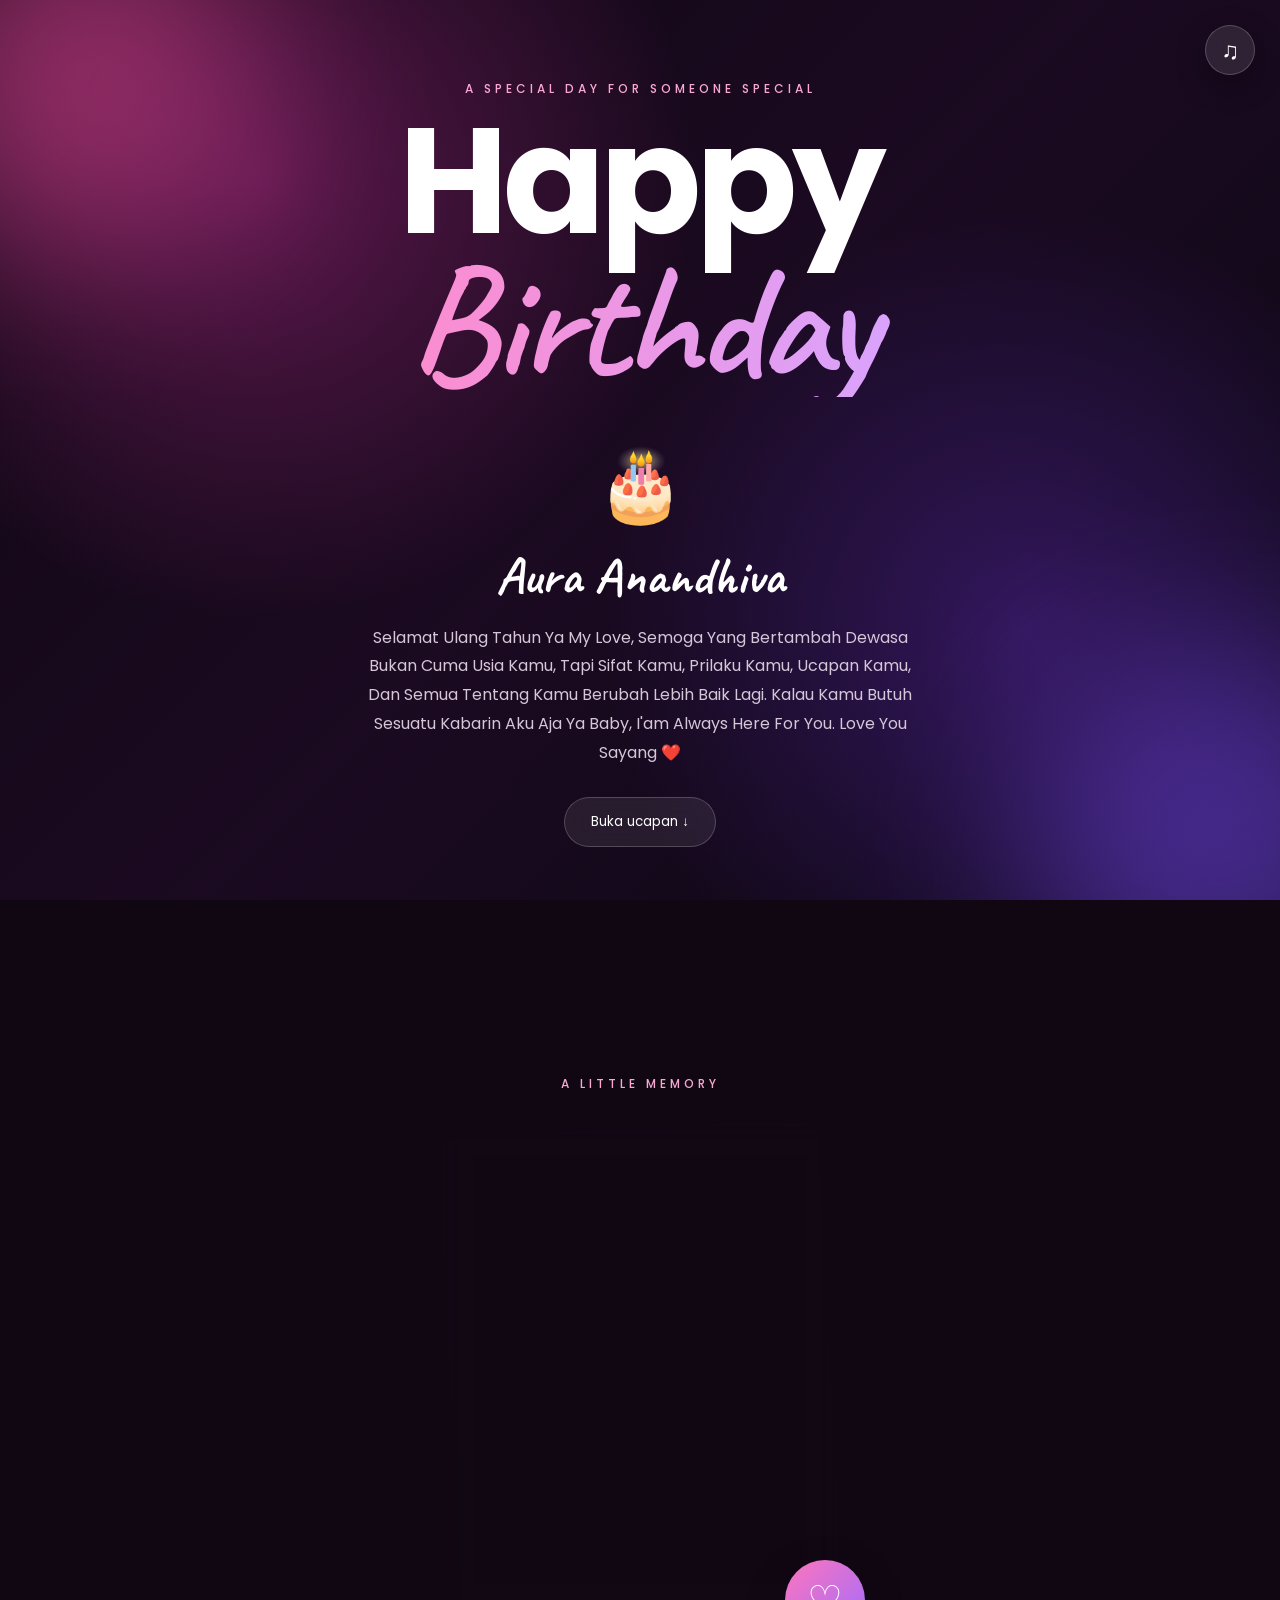
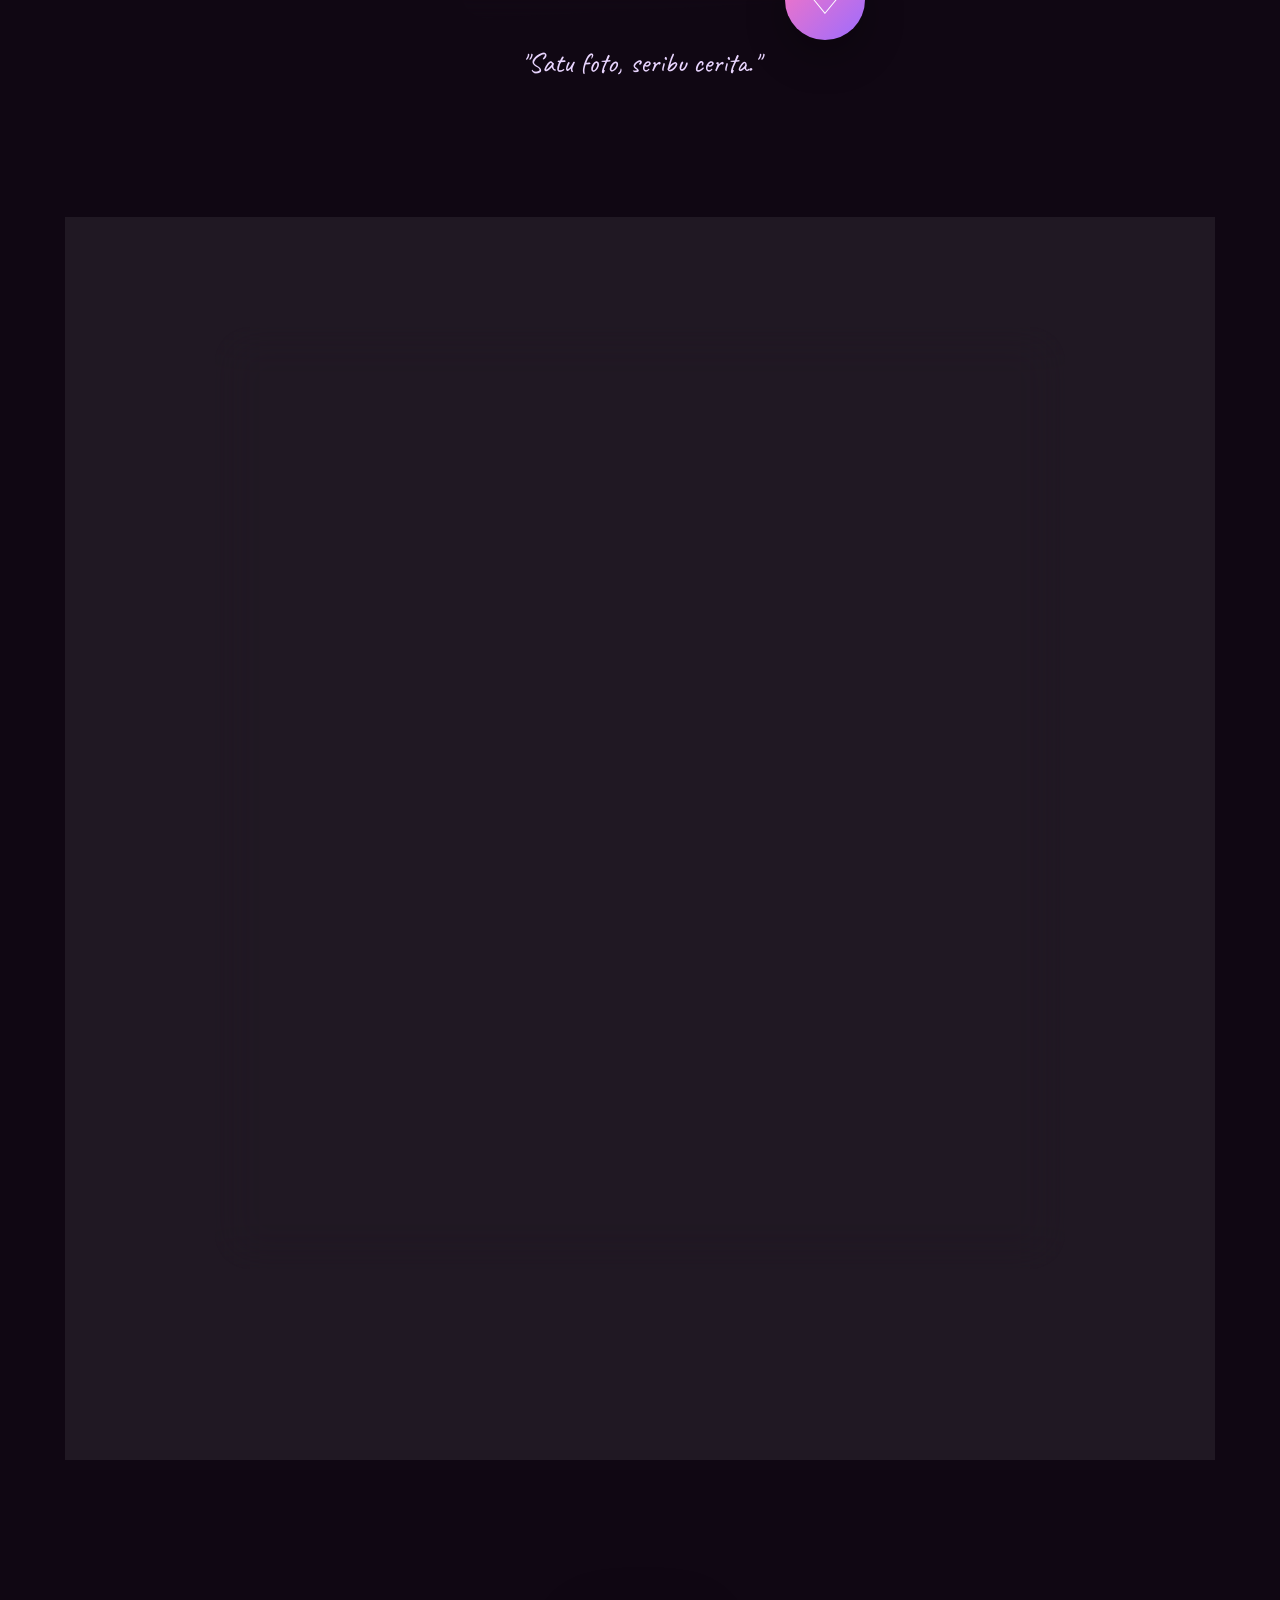
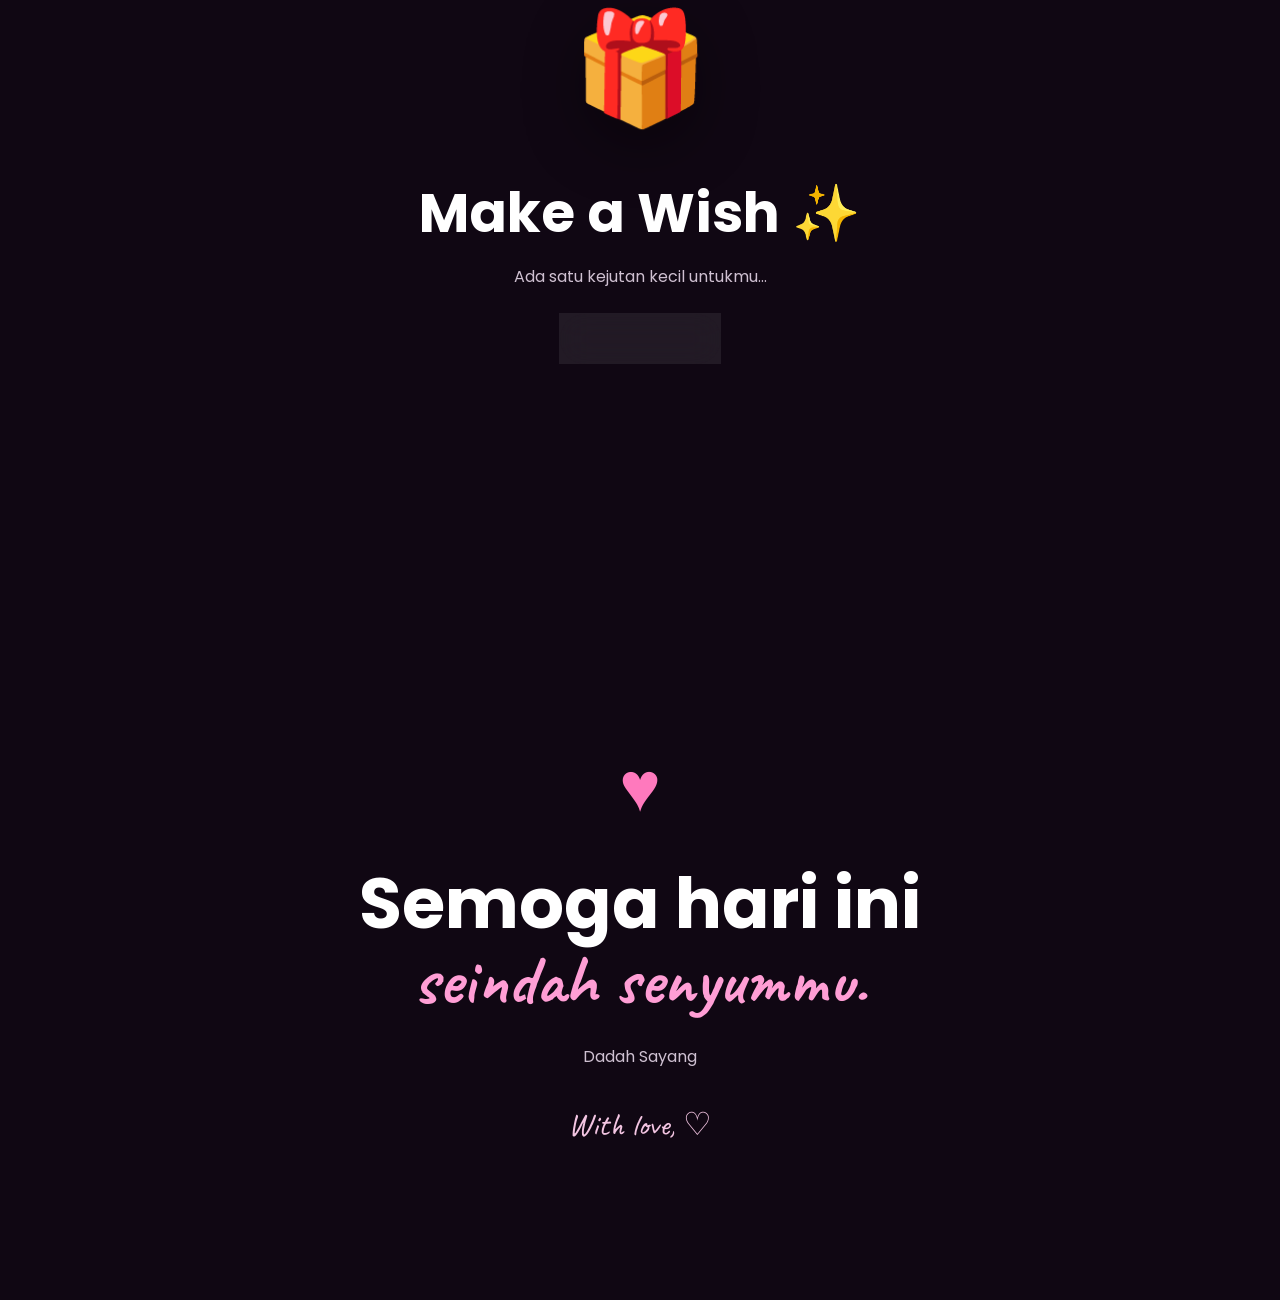
<file: index.html>
<!-- CREATED BY DAXXZXPLOIT -->

<!DOCTYPE html>
<html lang="id">
<head>
    <meta charset="UTF-8">
    <meta name="viewport" content="width=device-width, initial-scale=1.0">

    <title>Happy Birthday My Love ❤️</title>

    <link rel="preconnect" href="https://fonts.googleapis.com">
    <link rel="preconnect" href="https://fonts.gstatic.com" crossorigin>
    <link href="https://fonts.googleapis.com/css2?family=Caveat:wght@400;500;600;700&family=Poppins:wght@300;400;500;600;700&display=swap" rel="stylesheet">

    <link rel="stylesheet" href="style.css">
</head>

<body>

    <!-- BACKGROUND -->
    <div class="background">
        <div class="blob blob-1"></div>
        <div class="blob blob-2"></div>
        <div class="stars"></div>
    </div>

    <!-- MUSIC -->
<!-- MUSIC -->
<audio id="music" loop preload="auto">
    <source src="./assets/lagu.mp3" type="audio/mpeg">
</audio>

<button class="music-btn" id="musicBtn" aria-label="Putar musik">
    <span id="musicIcon">♫</span>
</button>

    <!-- HERO -->
    <section class="hero">

        <div class="hero-content">

            <p class="small-title">A SPECIAL DAY FOR SOMEONE SPECIAL</p>

            <h1>
                Happy
                <span>Birthday</span>
            </h1>

            <div class="cake">🎂</div>

            <h2 id="name">Aura Anandhiva</h2>

            <p class="hero-text">
                Selamat Ulang Tahun Ya My Love, Semoga Yang Bertambah Dewasa Bukan
                Cuma Usia Kamu, Tapi Sifat Kamu, Prilaku Kamu, Ucapan Kamu, Dan Semua Tentang
                Kamu Berubah Lebih Baik Lagi.
                Kalau Kamu Butuh Sesuatu Kabarin Aku Aja Ya Baby, I'am Always Here
                For You. Love You Sayang ❤️
            </p>

            <button class="scroll-btn" onclick="scrollToMessage()">
                Buka ucapan ↓
            </button>

        </div>

    </section>


    <!-- PHOTO -->
    <section class="photo-section">

        <div class="section-label">A LITTLE MEMORY</div>

        <div class="photo-card">

            <div class="photo-frame">
                <img src="assets/foto.jpg" alt="Foto ulang tahun">
            </div>

            <div class="photo-decoration">♡</div>

        </div>

        <p class="photo-caption">
            "Satu foto, seribu cerita."
        </p>

    </section>


    <!-- MESSAGE -->
    <section class="message-section" id="message">

        <div class="message-card">

            <div class="envelope">💌</div>

            <p class="section-label">A LETTER FOR YOU</p>

            <h2>
                Untuk <span id="name2">Aura Anandhiva</span>
            </h2>

            <div class="message">

                <p>
                    Selamat ulang tahun sayang! 🎉
                </p>

                <p>
                    Selamat Ulang Tahun Ya My Love, Semoga Yang Bertambah Dewasa Bukan
                Cuma Usia Kamu, Tapi Sifat Kamu, Prilaku Kamu, Ucapan Kamu, Dan Semua Tentang
                Kamu Berubah Lebih Baik Lagi.
                Kalau Kamu Butuh Sesuatu Kabarin Aku Aja Ya Baby, I'am Always Here
                For You. Love You Sayang ❤️
                </p>

                <p>
                    Jangan pernah takut untuk bermimpi besar.
                    Mungkin tidak semuanya akan berjalan sesuai
                    rencana, tapi percayalah bahwa setiap langkah
                    kecil tetap berarti.
                </p>

                <p>
                    Terima kasih sudah menjadi seseorang yang
                    begitu berarti. Semoga senyum kamu selalu
                    punya alasan untuk tetap ada. ❤️
                </p>

                <p class="closing">
                    Sekali lagi...
                </p>

                <h3>Happy Birthday! 🎂✨</h3>

            </div>

        </div>

    </section>


    <!-- WISH -->
    <section class="wish-section">

        <div class="wish-content">

            <div class="gift" id="gift" onclick="openGift()">
                🎁
            </div>

            <h2>Make a Wish ✨</h2>

            <p id="wishText">
                Ada satu kejutan kecil untukmu...
            </p>

            <button onclick="openGift()" class="wish-btn">
                Buka hadiahnya
            </button>

        </div>

    </section>


    <!-- FINAL -->
    <section class="final-section">

        <div class="final-content">

            <div class="heart">♥</div>

            <h2>
                Semoga hari ini
                <span>seindah senyummu.</span>
            </h2>

            <p>
                Dadah Sayang
            </p>

            <div class="signature">
                With love, ♡
            </div>

        </div>

    </section>


    <!-- CONFETTI -->
    <div id="confetti-container"></div>

<!-- ================================
     FLOWER SURPRISE
================================= -->

<div id="flowerSurprise" class="flower-surprise">

    <div class="flower-bg"></div>

    <!-- Sparkles -->
    <div class="sparkles"></div>

    <!-- Falling petals -->
    <div id="petals"></div>

    <div class="flower-content">

        <div class="surprise-title">
            <span>✨</span>
            <p>SEBUAH KEJUTAN UNTUKMU</p>
            <span>✨</span>
        </div>

        <h1>
            Selamat Ulang Tahun
            <span>🌸</span>
        </h1>

        <p class="surprise-name">
            Untuk <strong id="surpriseName">Nama Kamu</strong> ❤️
        </p>

        <!-- BOUQUET -->
        <div class="bouquet">

            <div class="glow"></div>

            <!-- Stems -->
            <div class="stem stem-1"></div>
            <div class="stem stem-2"></div>
            <div class="stem stem-3"></div>
            <div class="stem stem-4"></div>
            <div class="stem stem-5"></div>

            <!-- Leaves -->
            <div class="leaf leaf-1"></div>
            <div class="leaf leaf-2"></div>
            <div class="leaf leaf-3"></div>
            <div class="leaf leaf-4"></div>

            <!-- Flowers -->
            <div class="flower flower-1">
                <span></span>
            </div>

            <div class="flower flower-2">
                <span></span>
            </div>

            <div class="flower flower-3">
                <span></span>
            </div>

            <div class="flower flower-4">
                <span></span>
            </div>

            <div class="flower flower-5">
                <span></span>
            </div>

            <div class="flower flower-6">
                <span></span>
            </div>

            <!-- Small flowers -->
            <div class="small-flower sf-1">✿</div>
            <div class="small-flower sf-2">✿</div>
            <div class="small-flower sf-3">✿</div>
            <div class="small-flower sf-4">✿</div>

        </div>

        <div class="surprise-message">

            <p>
                Semoga semua doa baik yang kamu punya
                satu per satu menjadi kenyataan.
            </p>

            <span>
                Tetap tersenyum, tetap bersinar,
                dan terus jadi seseorang yang luar biasa. ✨
            </span>

        </div>

        <button class="close-surprise" onclick="closeGift()">
            Tutup kejutan ✕
        </button>

    </div>

</div>


    <script src="script.js"></script>

</body>
</html>
</file>
<file: style.css>
/* ==========================================
   BASIC
========================================== */

* {
    margin: 0;
    padding: 0;
    box-sizing: border-box;
}

html {
    scroll-behavior: smooth;
}

body {
    font-family: "Poppins", sans-serif;
    color: #fff;
    background: #100713;
    overflow-x: hidden;
}

button {
    font-family: inherit;
    cursor: pointer;
}


/* ==========================================
   BACKGROUND
========================================== */

.background {
    position: fixed;
    inset: 0;
    z-index: -10;
    overflow: hidden;

    background:
        radial-gradient(circle at 20% 20%, #5c184d 0%, transparent 35%),
        radial-gradient(circle at 80% 70%, #32175c 0%, transparent 35%),
        linear-gradient(135deg, #100713, #1b0a21 50%, #0b0714);
}

.blob {
    position: absolute;
    border-radius: 50%;
    filter: blur(90px);
    opacity: 0.45;
    animation: floatBlob 10s infinite alternate ease-in-out;
}

.blob-1 {
    width: 350px;
    height: 350px;
    background: #ff4fa3;
    top: -100px;
    left: -100px;
}

.blob-2 {
    width: 400px;
    height: 400px;
    background: #7c4dff;
    right: -150px;
    bottom: -150px;
    animation-delay: 2s;
}

@keyframes floatBlob {
    from {
        transform: translate(0, 0) scale(1);
    }

    to {
        transform: translate(50px, -30px) scale(1.15);
    }
}


/* ==========================================
   HERO
========================================== */

.hero {
    min-height: 100vh;
    display: flex;
    align-items: center;
    justify-content: center;
    padding: 80px 20px;
    text-align: center;
}

.hero-content {
    max-width: 850px;
}

.small-title,
.section-label {
    font-size: 12px;
    letter-spacing: 4px;
    color: #f9a8d4;
    font-weight: 500;
}

.hero h1 {
    margin-top: 15px;
    font-size: clamp(60px, 12vw, 150px);
    line-height: 0.9;
    font-weight: 700;
    letter-spacing: -5px;
}

.hero h1 span {
    display: block;
    font-family: "Caveat", cursive;
    font-weight: 600;
    font-size: 1.1em;

    background: linear-gradient(90deg, #ff8acb, #d8a4ff);
    -webkit-background-clip: text;
    -webkit-text-fill-color: transparent;
}

.cake {
    font-size: 70px;
    margin: 35px 0 5px;
    animation: cakeFloat 3s ease-in-out infinite;
}

@keyframes cakeFloat {
    0%,
    100% {
        transform: translateY(0) rotate(-2deg);
    }

    50% {
        transform: translateY(-15px) rotate(2deg);
    }
}

.hero h2 {
    font-family: "Caveat", cursive;
    font-size: 52px;
    color: #fff;
}

.hero-text {
    max-width: 550px;
    margin: 15px auto 30px;
    color: #d6c6d8;
    line-height: 1.8;
}

.scroll-btn,
.wish-btn {
    border: 1px solid rgba(255, 255, 255, 0.2);
    background: rgba(255, 255, 255, 0.08);
    color: white;

    padding: 14px 26px;
    border-radius: 100px;

    backdrop-filter: blur(15px);
    transition: 0.3s;
}

.scroll-btn:hover,
.wish-btn:hover {
    transform: translateY(-3px);
    background: rgba(255, 255, 255, 0.16);
}


/* ==========================================
   MUSIC BUTTON
========================================== */

.music-btn {
    position: fixed;
    z-index: 100;
    top: 25px;
    right: 25px;

    width: 50px;
    height: 50px;

    border-radius: 50%;
    border: 1px solid rgba(255, 255, 255, 0.2);

    background: rgba(255, 255, 255, 0.1);
    backdrop-filter: blur(15px);

    color: white;
    font-size: 24px;

    box-shadow: 0 10px 30px rgba(0, 0, 0, 0.3);

    transition: 0.3s;
}

.music-btn:hover {
    transform: scale(1.08);
}

.music-playing {
    animation: musicPulse 1s infinite alternate;
}

@keyframes musicPulse {
    to {
        box-shadow: 0 0 30px rgba(255, 100, 200, 0.7);
    }
}


/* ==========================================
   PHOTO
========================================== */

.photo-section {
    min-height: 100vh;
    padding: 100px 20px;

    display: flex;
    flex-direction: column;
    align-items: center;
    justify-content: center;

    text-align: center;
}

.photo-card {
    position: relative;
    margin-top: 35px;
}

.photo-frame {
    width: min(380px, 80vw);
    aspect-ratio: 4 / 5;

    padding: 10px;

    background: rgba(255, 255, 255, 0.1);
    border: 1px solid rgba(255, 255, 255, 0.25);

    border-radius: 25px;

    backdrop-filter: blur(15px);

    transform: rotate(-3deg);

    box-shadow:
        0 30px 80px rgba(0, 0, 0, 0.4);

    transition: 0.5s;
}

.photo-frame:hover {
    transform: rotate(0deg) scale(1.03);
}

.photo-frame img {
    width: 100%;
    height: 100%;

    object-fit: cover;

    border-radius: 17px;
}

.photo-decoration {
    position: absolute;

    right: -35px;
    bottom: -30px;

    width: 80px;
    height: 80px;

    border-radius: 50%;

    display: flex;
    align-items: center;
    justify-content: center;

    background: linear-gradient(135deg, #ff75bd, #9c6cff);

    font-size: 40px;

    box-shadow: 0 15px 40px rgba(0, 0, 0, 0.3);
}

.photo-caption {
    margin-top: 35px;

    font-family: "Caveat", cursive;
    font-size: 28px;

    color: #e9d5ff;
}


/* ==========================================
   MESSAGE
========================================== */

.message-section {
    min-height: 100vh;
    padding: 100px 20px;

    display: flex;
    align-items: center;
    justify-content: center;
}

.message-card {
    width: min(850px, 92vw);

    padding: clamp(35px, 7vw, 75px);

    border-radius: 35px;

    background: rgba(255, 255, 255, 0.07);
    border: 1px solid rgba(255, 255, 255, 0.15);

    backdrop-filter: blur(25px);

    box-shadow:
        0 40px 100px rgba(0, 0, 0, 0.35);

    text-align: center;
}

.envelope {
    font-size: 55px;
    margin-bottom: 15px;
}

.message-card h2 {
    margin: 10px 0 35px;
    font-size: clamp(32px, 6vw, 50px);
}

.message-card h2 span {
    font-family: "Caveat", cursive;
    color: #ff9bd5;
}

.message {
    max-width: 650px;
    margin: auto;

    color: #ded1df;

    line-height: 1.9;
    font-size: 15px;
}

.message p {
    margin-bottom: 22px;
}

.closing {
    font-family: "Caveat", cursive;
    font-size: 27px;
    color: #f5c7e5;
    margin-top: 35px;
}

.message h3 {
    font-family: "Caveat", cursive;
    font-size: clamp(40px, 7vw, 65px);

    background: linear-gradient(90deg, #ff91cb, #c7a2ff);

    -webkit-background-clip: text;
    -webkit-text-fill-color: transparent;
}


/* ==========================================
   WISH
========================================== */

.wish-section {
    min-height: 90vh;

    display: flex;
    align-items: center;
    justify-content: center;

    text-align: center;
    padding: 80px 20px;
}

.wish-content {
    max-width: 600px;
}

.gift {
    font-size: 110px;
    cursor: pointer;

    display: inline-block;

    filter: drop-shadow(0 20px 30px rgba(0, 0, 0, 0.4));

    animation: giftFloat 2.5s ease-in-out infinite;

    transition: 0.3s;
}

.gift:hover {
    transform: scale(1.1);
}

@keyframes giftFloat {
    0%,
    100% {
        transform: translateY(0) rotate(-3deg);
    }

    50% {
        transform: translateY(-20px) rotate(3deg);
    }
}

.wish-content h2 {
    font-size: clamp(35px, 6vw, 55px);
    margin: 20px 0 10px;
}

.wish-content p {
    color: #cfc0d1;
    margin-bottom: 25px;
}


/* ==========================================
   FINAL
========================================== */

.final-section {
    min-height: 80vh;

    display: flex;
    align-items: center;
    justify-content: center;

    text-align: center;

    padding: 80px 20px;
}

.final-content {
    max-width: 700px;
}

.heart {
    font-size: 70px;
    color: #ff79bd;

    animation: heartBeat 1.5s infinite;
}

@keyframes heartBeat {
    0%,
    100% {
        transform: scale(1);
    }

    15% {
        transform: scale(1.2);
    }

    30% {
        transform: scale(1);
    }
}

.final-content h2 {
    margin: 25px 0;

    font-size: clamp(38px, 7vw, 70px);
    line-height: 1.1;
}

.final-content h2 span {
    display: block;

    font-family: "Caveat", cursive;
    color: #ff9ed5;
}

.final-content p {
    color: #cfc1d2;
}

.signature {
    margin-top: 35px;

    font-family: "Caveat", cursive;
    font-size: 32px;

    color: #f3c5e2;
}


/* ==========================================
   CONFETTI
========================================== */

#confetti-container {
    position: fixed;
    inset: 0;

    pointer-events: none;
    overflow: hidden;

    z-index: 10000;
}

.confetti {
    position: absolute;

    top: -20px;

    animation: fall linear forwards;

    pointer-events: none;

    will-change: transform, opacity;
}

@keyframes fall {
    0% {
        transform:
            translateY(-30px)
            rotate(0deg);

        opacity: 1;
    }

    100% {
        transform:
            translateY(110vh)
            rotate(720deg);

        opacity: 0;
    }
}


/* ==========================================
   FLOWER SURPRISE
========================================== */

.flower-surprise {
    position: fixed;
    inset: 0;

    z-index: 9999;

    display: flex;
    align-items: center;
    justify-content: center;

    padding: 30px 20px;

    visibility: hidden;
    opacity: 0;

    overflow-y: auto;

    background:
        radial-gradient(
            circle at 50% 70%,
            rgba(255, 105, 180, 0.25),
            transparent 40%
        ),
        linear-gradient(
            135deg,
            #090612,
            #1b0b29,
            #2c1035,
            #100713
        );

    transition:
        opacity 0.7s ease,
        visibility 0.7s ease;
}

.flower-surprise.active {
    visibility: visible;
    opacity: 1;
}


/* ==========================================
   FLOWER BACKGROUND
========================================== */

.flower-bg {
    position: absolute;
    inset: 0;

    background:
        radial-gradient(
            circle at 20% 30%,
            rgba(255, 139, 204, 0.18),
            transparent 25%
        ),
        radial-gradient(
            circle at 80% 20%,
            rgba(178, 125, 255, 0.18),
            transparent 25%
        );

    animation: backgroundPulse 5s infinite alternate;
}

@keyframes backgroundPulse {
    from {
        transform: scale(1);
        opacity: 0.7;
    }

    to {
        transform: scale(1.15);
        opacity: 1;
    }
}


/* ==========================================
   FLOWER CONTENT
========================================== */

.flower-content {
    position: relative;
    z-index: 5;

    width: min(900px, 100%);

    padding: 30px 20px;

    text-align: center;
}

.surprise-title {
    display: flex;
    align-items: center;
    justify-content: center;

    gap: 15px;

    color: #f8b8df;

    font-size: 11px;
    letter-spacing: 4px;
}

.surprise-title span {
    font-size: 18px;
}

.flower-content h1 {
    margin-top: 15px;

    font-family: "Caveat", cursive;

    font-size: clamp(48px, 8vw, 85px);

    line-height: 1;

    color: white;

    text-shadow:
        0 0 20px rgba(255, 145, 203, 0.4);

    animation:
        titleAppear 1.3s ease both;
}

.flower-content h1 span {
    display: inline-block;

    animation:
        flowerWiggle 3s infinite ease-in-out;
}

@keyframes titleAppear {
    from {
        opacity: 0;
        transform: translateY(-30px);
    }

    to {
        opacity: 1;
        transform: translateY(0);
    }
}

@keyframes flowerWiggle {
    0%,
    100% {
        transform: rotate(-8deg);
    }

    50% {
        transform: rotate(8deg);
    }
}

.surprise-name {
    margin-top: 10px;

    color: #d8c8dc;
    font-size: 15px;
}

.surprise-name strong {
    color: #ff9ed5;

    font-family: "Caveat", cursive;
    font-size: 28px;
}


/* ==========================================
   BOUQUET
========================================== */

.bouquet {
    position: relative;

    width: min(500px, 90vw);
    height: 390px;

    margin: 10px auto 0;
}

.bouquet .glow {
    position: absolute;

    width: 300px;
    height: 300px;

    top: 50%;
    left: 50%;

    transform:
        translate(-50%, -40%);

    border-radius: 50%;

    background: #ff72b8;

    filter: blur(90px);

    opacity: 0.2;

    animation:
        bouquetGlow 3s infinite alternate;
}

@keyframes bouquetGlow {
    from {
        opacity: 0.15;

        transform:
            translate(-50%, -40%)
            scale(0.9);
    }

    to {
        opacity: 0.35;

        transform:
            translate(-50%, -40%)
            scale(1.15);
    }
}


/* ==========================================
   STEMS
========================================== */

.stem {
    position: absolute;

    width: 5px;
    height: 230px;

    left: 50%;
    bottom: 45px;

    border-radius: 100px;

    background:
        linear-gradient(
            to right,
            #315f3c,
            #83b86c,
            #315f3c
        );

    transform-origin: bottom;

    opacity: 0;

    animation:
        stemGrow 1.2s ease forwards;
}

.stem-1 {
    transform: rotate(-28deg);
    animation-delay: 0.5s;
}

.stem-2 {
    transform: rotate(-15deg);
    animation-delay: 0.6s;
}

.stem-3 {
    transform: rotate(0deg);
    animation-delay: 0.7s;
}

.stem-4 {
    transform: rotate(15deg);
    animation-delay: 0.8s;
}

.stem-5 {
    transform: rotate(28deg);
    animation-delay: 0.9s;
}

@keyframes stemGrow {
    from {
        height: 0;
        opacity: 0;
    }

    to {
        height: 230px;
        opacity: 1;
    }
}


/* ==========================================
   LEAVES
========================================== */

.leaf {
    position: absolute;

    width: 55px;
    height: 25px;

    border-radius: 100% 0 100% 0;

    background:
        linear-gradient(
            135deg,
            #a8d879,
            #416e45
        );

    opacity: 0;

    transform-origin: center;

    animation:
        leafAppear 0.8s ease forwards;
}

.leaf-1 {
    left: 23%;
    bottom: 120px;

    --leaf-rotation: 25deg;
    animation-delay: 1.1s;
}

.leaf-2 {
    left: 30%;
    bottom: 170px;

    --leaf-rotation: -35deg;
    animation-delay: 1.2s;
}

.leaf-3 {
    right: 23%;
    bottom: 120px;

    --leaf-rotation: -25deg;
    animation-delay: 1.3s;
}

.leaf-4 {
    right: 30%;
    bottom: 175px;

    --leaf-rotation: 35deg;
    animation-delay: 1.4s;
}

@keyframes leafAppear {
    from {
        opacity: 0;
        transform:
            scale(0)
            rotate(var(--leaf-rotation));
    }

    to {
        opacity: 1;
        transform:
            scale(1)
            rotate(var(--leaf-rotation));
    }
}


/* ==========================================
   FLOWERS
========================================== */

.flower {
    position: absolute;

    width: 105px;
    height: 105px;

    border-radius: 50%;

    display: flex;
    align-items: center;
    justify-content: center;

    opacity: 0;

    transform: scale(0);

    animation:
        flowerBloom
        1s
        cubic-bezier(0.17, 0.67, 0.35, 1.4)
        forwards;

    filter:
        drop-shadow(
            0 10px 15px rgba(0, 0, 0, 0.3)
        )
        drop-shadow(
            0 0 15px rgba(255, 120, 190, 0.25)
        );
}

.flower::before,
.flower::after,
.flower span {
    content: "";

    position: absolute;

    width: 70%;
    height: 70%;

    border-radius:
        50% 45% 50% 45%;

    background:
        radial-gradient(
            circle at 40% 35%,
            #ffd1e7 0%,
            #ff91c5 35%,
            #e84e91 75%,
            #a72c66 100%
        );

    box-shadow:
        inset
        5px 5px 10px
        rgba(255, 255, 255, 0.25),

        inset
        -5px -5px 10px
        rgba(100, 0, 50, 0.15);
}

.flower::before {
    transform: rotate(45deg);
}

.flower::after {
    transform:
        rotate(90deg)
        scale(0.8);
}

.flower span {
    z-index: 2;

    transform:
        rotate(135deg)
        scale(0.55);

    background:
        radial-gradient(
            circle,
            #ffd9ea,
            #ed5b9c 65%
        );
}

.flower-1 {
    left: 17%;
    top: 115px;

    animation-delay: 1.1s;
}

.flower-2 {
    left: 33%;
    top: 75px;

    width: 120px;
    height: 120px;

    animation-delay: 1.3s;
}

.flower-3 {
    left: 48%;
    top: 55px;

    width: 135px;
    height: 135px;

    animation-delay: 1.5s;
}

.flower-4 {
    right: 29%;
    top: 85px;

    width: 115px;
    height: 115px;

    animation-delay: 1.4s;
}

.flower-5 {
    right: 15%;
    top: 125px;

    animation-delay: 1.2s;
}

.flower-6 {
    left: 40%;
    top: 130px;

    width: 90px;
    height: 90px;

    animation-delay: 1.7s;
}

@keyframes flowerBloom {
    0% {
        opacity: 0;

        transform:
            scale(0)
            rotate(-30deg);
    }

    70% {
        opacity: 1;

        transform:
            scale(1.1)
            rotate(8deg);
    }

    100% {
        opacity: 1;

        transform:
            scale(1)
            rotate(0deg);
    }
}


/* ==========================================
   SMALL FLOWERS
========================================== */

.small-flower {
    position: absolute;

    color: #fff0a8;

    font-size: 35px;

    opacity: 0;

    text-shadow:
        0 0 15px #ffe9a3;

    animation:
        smallFlowerAppear
        0.8s
        ease
        forwards,

        smallFlowerFloat
        3s
        infinite
        ease-in-out;
}

.sf-1 {
    left: 25%;
    top: 40px;

    animation-delay: 1.8s;
}

.sf-2 {
    right: 24%;
    top: 30px;

    animation-delay: 2s;
}

.sf-3 {
    left: 18%;
    top: 190px;

    font-size: 22px;

    animation-delay: 2.1s;
}

.sf-4 {
    right: 18%;
    top: 200px;

    font-size: 22px;

    animation-delay: 2.2s;
}

@keyframes smallFlowerAppear {
    from {
        opacity: 0;

        transform:
            scale(0);
    }

    to {
        opacity: 1;

        transform:
            scale(1);
    }
}

@keyframes smallFlowerFloat {
    0%,
    100% {
        margin-top: 0;
    }

    50% {
        margin-top: -10px;
    }
}


/* ==========================================
   SURPRISE MESSAGE
========================================== */

.surprise-message {
    width: min(650px, 95%);

    margin: -15px auto 20px;

    padding: 22px 28px;

    border-radius: 25px;

    background:
        rgba(255, 255, 255, 0.06);

    border:
        1px solid
        rgba(255, 255, 255, 0.12);

    backdrop-filter: blur(15px);

    box-shadow:
        0 20px 60px
        rgba(0, 0, 0, 0.2);

    animation:
        messageAppear
        1.5s
        ease
        1.8s
        both;
}

.surprise-message p {
    font-family: "Caveat", cursive;

    font-size:
        clamp(24px, 4vw, 32px);

    color: #ffe0ef;

    line-height: 1.2;
}

.surprise-message span {
    display: block;

    margin-top: 8px;

    color: #cfc0d1;

    font-size: 12px;

    line-height: 1.7;
}

@keyframes messageAppear {
    from {
        opacity: 0;

        transform:
            translateY(30px);
    }

    to {
        opacity: 1;

        transform:
            translateY(0);
    }
}


/* ==========================================
   CLOSE BUTTON
========================================== */

.close-surprise {
    margin-top: 15px;

    padding: 11px 24px;

    border-radius: 100px;

    border:
        1px solid
        rgba(255, 255, 255, 0.2);

    background:
        rgba(255, 255, 255, 0.08);

    color: white;

    backdrop-filter: blur(10px);

    transition: 0.3s;

    animation:
        messageAppear
        1.5s
        ease
        2s
        both;
}

.close-surprise:hover {
    background:
        rgba(255, 255, 255, 0.17);

    transform:
        translateY(-3px);

    box-shadow:
        0 10px 30px
        rgba(255, 120, 190, 0.2);
}


/* ==========================================
   FALLING PETALS
========================================== */

#petals {
    position: absolute;
    inset: 0;

    overflow: hidden;

    pointer-events: none;

    z-index: 3;
}

.petal {
    position: absolute;

    top: -30px;

    width: 13px;
    height: 20px;

    border-radius:
        100% 0 100% 0;

    background:
        linear-gradient(
            135deg,
            #ffd1e5,
            #ff65a9
        );

    opacity: 0.8;

    animation:
        petalFall
        linear
        forwards;

    filter:
        drop-shadow(
            0 0 5px
            rgba(255, 130, 190, 0.5)
        );
}

@keyframes petalFall {
    0% {
        transform:
            translateY(-30px)
            translateX(0)
            rotate(0deg);

        opacity: 0;
    }

    10% {
        opacity: 0.9;
    }

    50% {
        transform:
            translateY(50vh)
            translateX(60px)
            rotate(180deg);
    }

    100% {
        transform:
            translateY(110vh)
            translateX(-80px)
            rotate(500deg);

        opacity: 0;
    }
}


/* ==========================================
   FLOWER MOBILE
========================================== */

@media (max-width: 600px) {

    .hero {
        padding: 70px 18px;
    }

    .hero h1 {
        letter-spacing: -2px;
    }

    .hero h2 {
        font-size: 42px;
    }

    .cake {
        font-size: 60px;
    }

    .photo-section,
    .message-section {
        padding: 80px 18px;
    }

    .message-card {
        border-radius: 25px;
    }

    .music-btn {
        top: 15px;
        right: 15px;
    }

    .photo-decoration {
        width: 65px;
        height: 65px;

        font-size: 32px;

        right: -20px;
        bottom: -20px;
    }

    .gift {
        font-size: 90px;
    }

    .flower-surprise {
        align-items: flex-start;

        padding-top: 25px;
    }

    .flower-content {
        padding: 15px 10px;
    }

    .surprise-title {
        font-size: 8px;

        letter-spacing: 2px;

        gap: 7px;
    }

    .flower-content h1 {
        font-size: 47px;
    }

    .surprise-name {
        font-size: 13px;
    }

    .surprise-name strong {
        font-size: 24px;
    }

    .bouquet {
        height: 310px;

        transform: scale(0.78);

        margin-top: -5px;
        margin-bottom: -35px;
    }

    .surprise-message {
        margin-top: 0;
        padding: 18px;
    }

    .surprise-message p {
        font-size: 23px;
    }

    .surprise-message span {
        font-size: 11px;
    }

    .close-surprise {
        margin-top: 12px;
    }
}


/* ==========================================
   SMALL MOBILE
========================================== */

@media (max-width: 380px) {

    .hero h1 {
        font-size: 58px;
    }

    .hero h2 {
        font-size: 38px;
    }

    .flower-content h1 {
        font-size: 40px;
    }

    .bouquet {
        transform: scale(0.68);

        margin-top: -25px;
        margin-bottom: -65px;
    }

    .surprise-message p {
        font-size: 21px;
    }
}


/* ==========================================
   REDUCED MOTION
========================================== */

@media (prefers-reduced-motion: reduce) {

    *,
    *::before,
    *::after {
        animation-duration: 0.01ms !important;
        animation-iteration-count: 1 !important;
        scroll-behavior: auto !important;
    }
}
</file>
